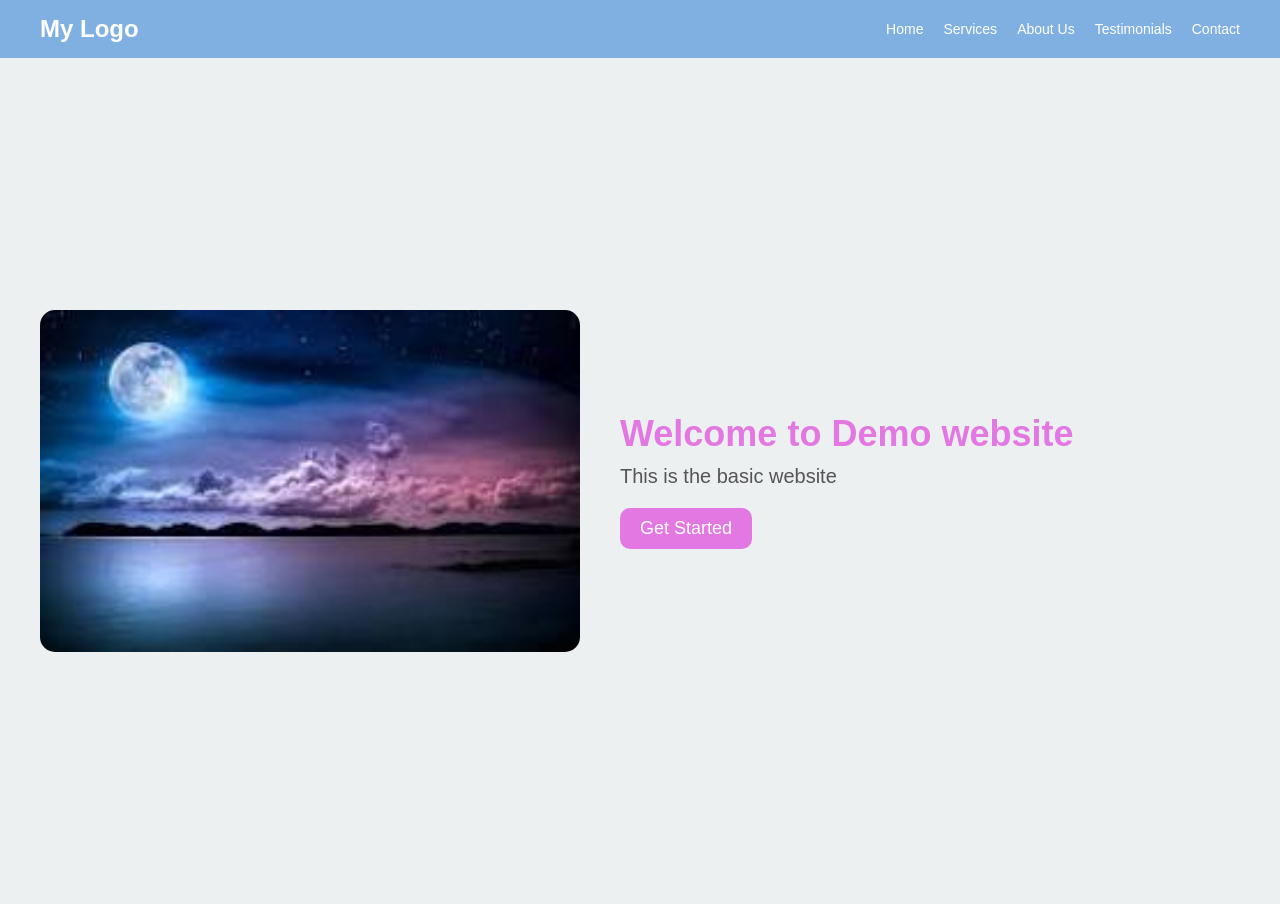
<file: index.html>
<!DOCTYPE html>
<html lang="en">
<head>
    <meta charset="UTF-8">
    <meta name="viewport" content="width=device-width, initial-scale=1.0">
    <title>Demo Webpage</title>
    <link rel="stylesheet" href="style.css">
</head>
<body>
    <div class="header">
        <div class="logo">My Logo</div>
        <div class="nav">
            <a href="#">Home</a>
            <a href="#Services">Services</a>
            <a href="#About">About Us</a>
            <a href="#test">Testimonials</a>
            <a href="#Contact">Contact</a>
        </div>
    </div>

    <div class="hero">
        <img src="[data-uri]" >
        <div class="right">
            <h1>Welcome to Demo website</h1>
            <p>This is the basic website</p>
            <button>Get Started</button>
        </div>
    </div>
</body>
</html>
</file>
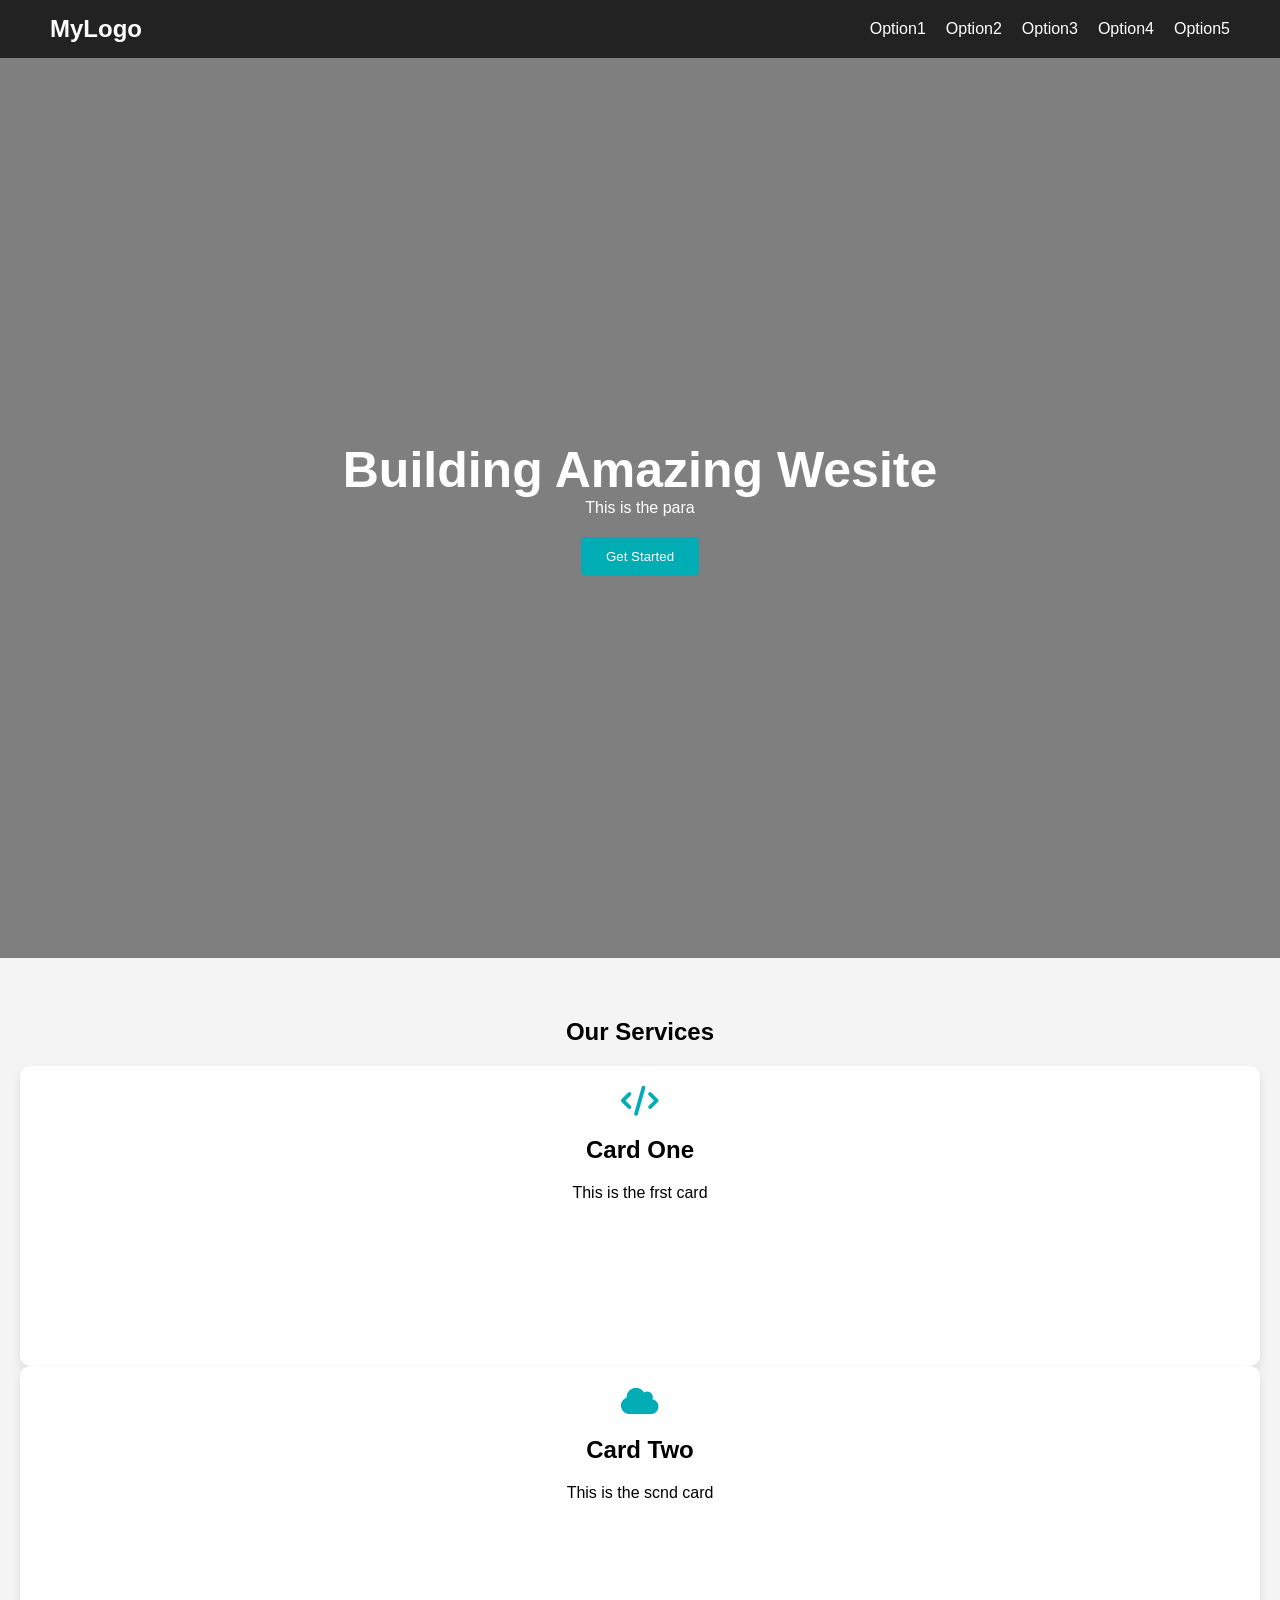
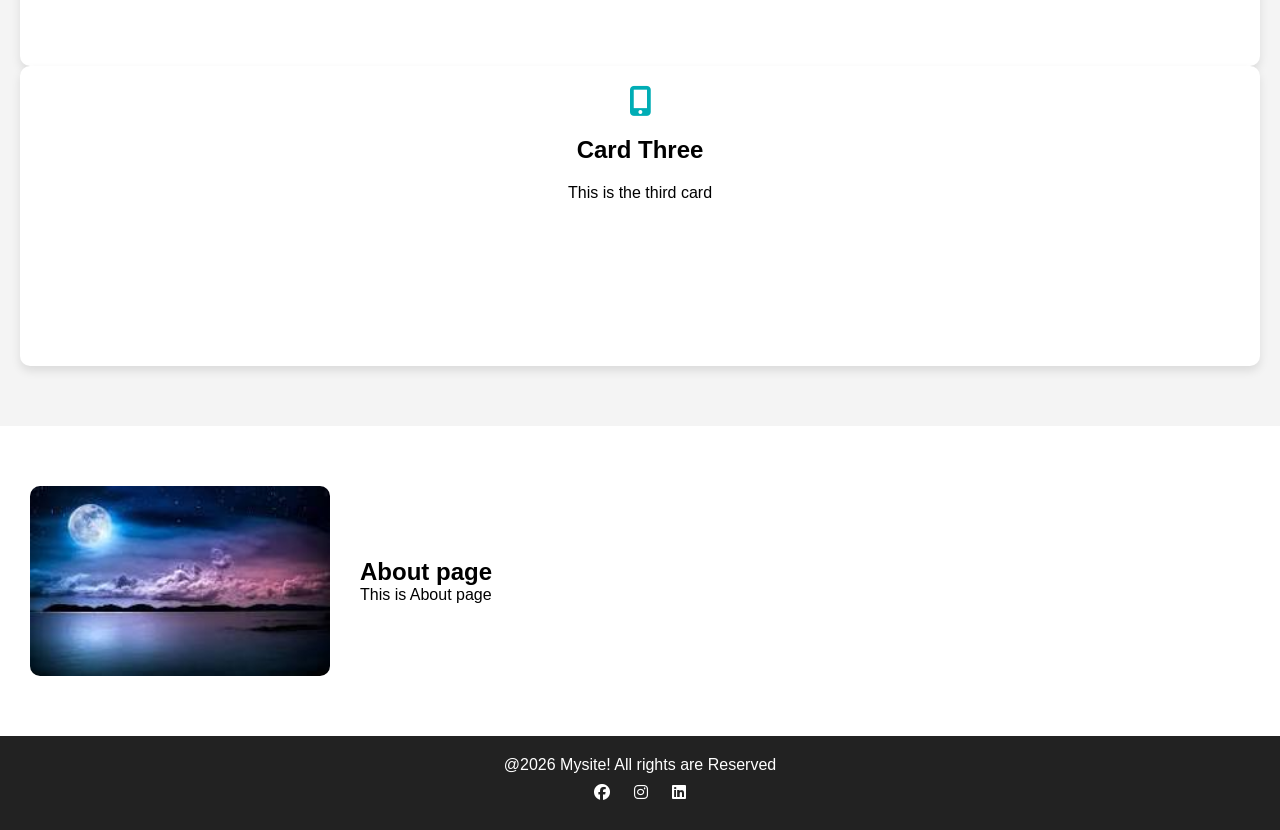
<file: frst.html>
<!DOCTYPE html>
<html lang="en">
<head>
    <meta charset="UTF-8"/>
    <meta name="viewport" content="width=device-width,initial-scale=1.0"/>
    <title>Demo Webpage</title>
    <link rel="stylesheet" href="frst.css"/>
    <link rel="stylesheet" href="https://cdnjs.cloudflare.com/ajax/libs/font-awesome/6.5.0/css/all.min.css"/>
</head>
<body>
    <header>
        <nav class="navbar">
        <div class="logo">MyLogo</div>
        <ul class="nav-links">
            <li><a href="Option1">Option1</a></li>
            <li><a href="Option2">Option2</a></li>
            <li><a href="Option3">Option3</a></li>
            <li><a href="Option4">Option4</a></li>
            <li><a href="Option5">Option5</a></li>
        </ul>
    </nav>
    </header>
    <section class="hero">
        <div class="hero-content">
            <h1>Building Amazing Wesite</h1>
            <p>This is the para </p>
            <button>Get Started</button>
    </section>
    
    <!-- SERVICE -->
     <section class="services">
        <div class="our-services">
            <h2>Our Services</h2>
        <div class="cards">
            <div class="card">
                <i class="fas fa-code"></i>
                <h2>Card One</h2>
                <p>This is the frst card</p>
            </div>
            <div class="card">
                <i class="fas fa-cloud"></i>
                <h2>Card Two</h2>
                <p>This is the scnd card</p>
            </div>
            <div class="card">
                <i class="fas fa-mobile-alt"></i>
                <h2>Card Three</h2>
                <p>This is the third card</p>
            </div>
        </div>
        </div>
     </section>

     <!-- ABOUT  -->
      <section class="about">
        <div class="container">
            <img src="[data-uri]" alt="image">
            <div class="about-text">
                <h2>About page</h2>
                <p>This is About page</p>
            </div>
        </div>
    </section>

<!-- FOOTER -->
 <footer>
    <p> @2026 Mysite! All rights are Reserved</p>
    <div class="socials">
        <i class="fab fa-facebook"></i>
        <i class="fab fa-instagram"></i>
        <i class="fab fa-linkedin"></i>
    </div>
 </footer>

</body>
</html>
</file>
<file: style.css>
body {
    margin: 0;
    font-family: Arial, Helvetica, sans-serif;
}

.header {
    display: flex;
    align-items: center;
    justify-content: space-between;
    background-color: #7fb0e1;
    padding: 15px 40px;
    color: white;
}

.logo {
    font-size: 24px;
    font-weight: bold;
}

.nav {
    display: flex;
    gap: 20px;
}

.nav a {
    text-decoration: none;
    color: white;
    font-size: 14px;
}

.nav a:hover {
    color: #2c2c2c;
}

.hero {
    display: flex;
    align-items: center;
    justify-content: center;
    height: 94vh; 
    background-color: #ecf0f1;
    padding: 0 40px;
}

.hero img {
    flex: 1;
    max-width: 45%;
    max-height: 80%; 
    height: auto;
    border-radius: 15px; 
}

.right {
    flex: 1;
    display: flex;
    flex-direction: column;
    justify-content: center;
    align-items: flex-start;
    text-align: left;
    padding-left: 40px;
}

.right h1 {
    font-size: 36px;
    color: #e378e2;
    margin: 0 0 10px 0;
}

.right p {
    font-size: 20px;
    color: #555;
    margin: 0 0 20px 0;
}

.right button {
    padding: 10px 20px;
    border: none;
    cursor: pointer;
    background-color: #e378e2;
    color: white;
    font-size: 18px;
    border-radius: 10px;
    transition: 0.3s;
}

.right button:hover {
    background-color: white;
    color:#e378e2;
    transform: scale(1.1);
}
</file>
<file: frst.css>
* {
    margin: 0;
    padding: 0;
    box-sizing: border-box;
    font-family: Arial, sans-serif;
}


.navbar {
    display: flex;
    justify-content: space-between;
    align-items: center;
    padding: 15px 50px;
    background: #222;
    color: white;
}

.logo {
    font-size: 24px;
    font-weight: bold;
}

.nav-links {
    list-style: none;
    display: flex;
}

.nav-links li {
    margin-left: 20px;
}

.nav-links a {
    text-decoration: none;
    color: white;
}


.hero {
    height: 100vh;
    background: url("https://images.unsplash.com/photo-1507525428034-b723cf961d3e") center/cover no-repeat;
    position: relative;
    display: flex;
    justify-content: center;
    align-items: center;
}

.hero::before {
    content: "";
    position: absolute;
    inset: 0;
    background: rgba(0,0,0,0.5);
}

.hero-content {
    position: relative;
    color: white;
    text-align: center;
    z-index: 2;
}

.hero-content h1 {
    font-size: 50px;
}

.hero-content button {
    margin-top: 20px;
    padding: 12px 25px;
    background: #00adb5;
    border: none;
    color: white;
    border-radius: 5px;
    cursor: pointer;
}


.services {
    padding: 60px 20px;
    background: #f4f4f4;
    text-align: center;
}

.our-services h2 {
    margin-bottom: 20px;
}


.slider-buttons {
    margin-bottom: 15px;
}

.slider-buttons button {
    padding: 8px 15px;
    margin: 5px;
    cursor: pointer;
}


.card-container {
    display: flex;
    gap: 20px;
    overflow-x: auto;
    scroll-behavior: smooth;
    padding: 10px;
}

.card-container::-webkit-scrollbar {
    display: none;
}


.card {
    min-width: 300px;
    background: white;
    padding: 20px;
    border-radius: 10px;
    box-shadow: 0 5px 10px rgba(0,0,0,0.1);
    flex-shrink: 0;
    transition: 0.3s;
    height: 300px;
}

.card:hover {
    transform: translateY(-10px);
}

.card i {
    font-size: 30px;
    margin-bottom: 20px;
    color: #00adb5;
}

/* ABOUT */
.about {
    padding: 60px 30px;
}

.container {
    display: flex;
    align-items: center;
    gap: 30px;
    flex-wrap: wrap;
}

.container img {
    width: 300px;
    border-radius: 10px;
}


footer {
    background: #222;
    color: white;
    text-align: center;
    padding: 20px;
}

.socials i {
    margin: 10px;
    cursor: pointer;
}
</file>
